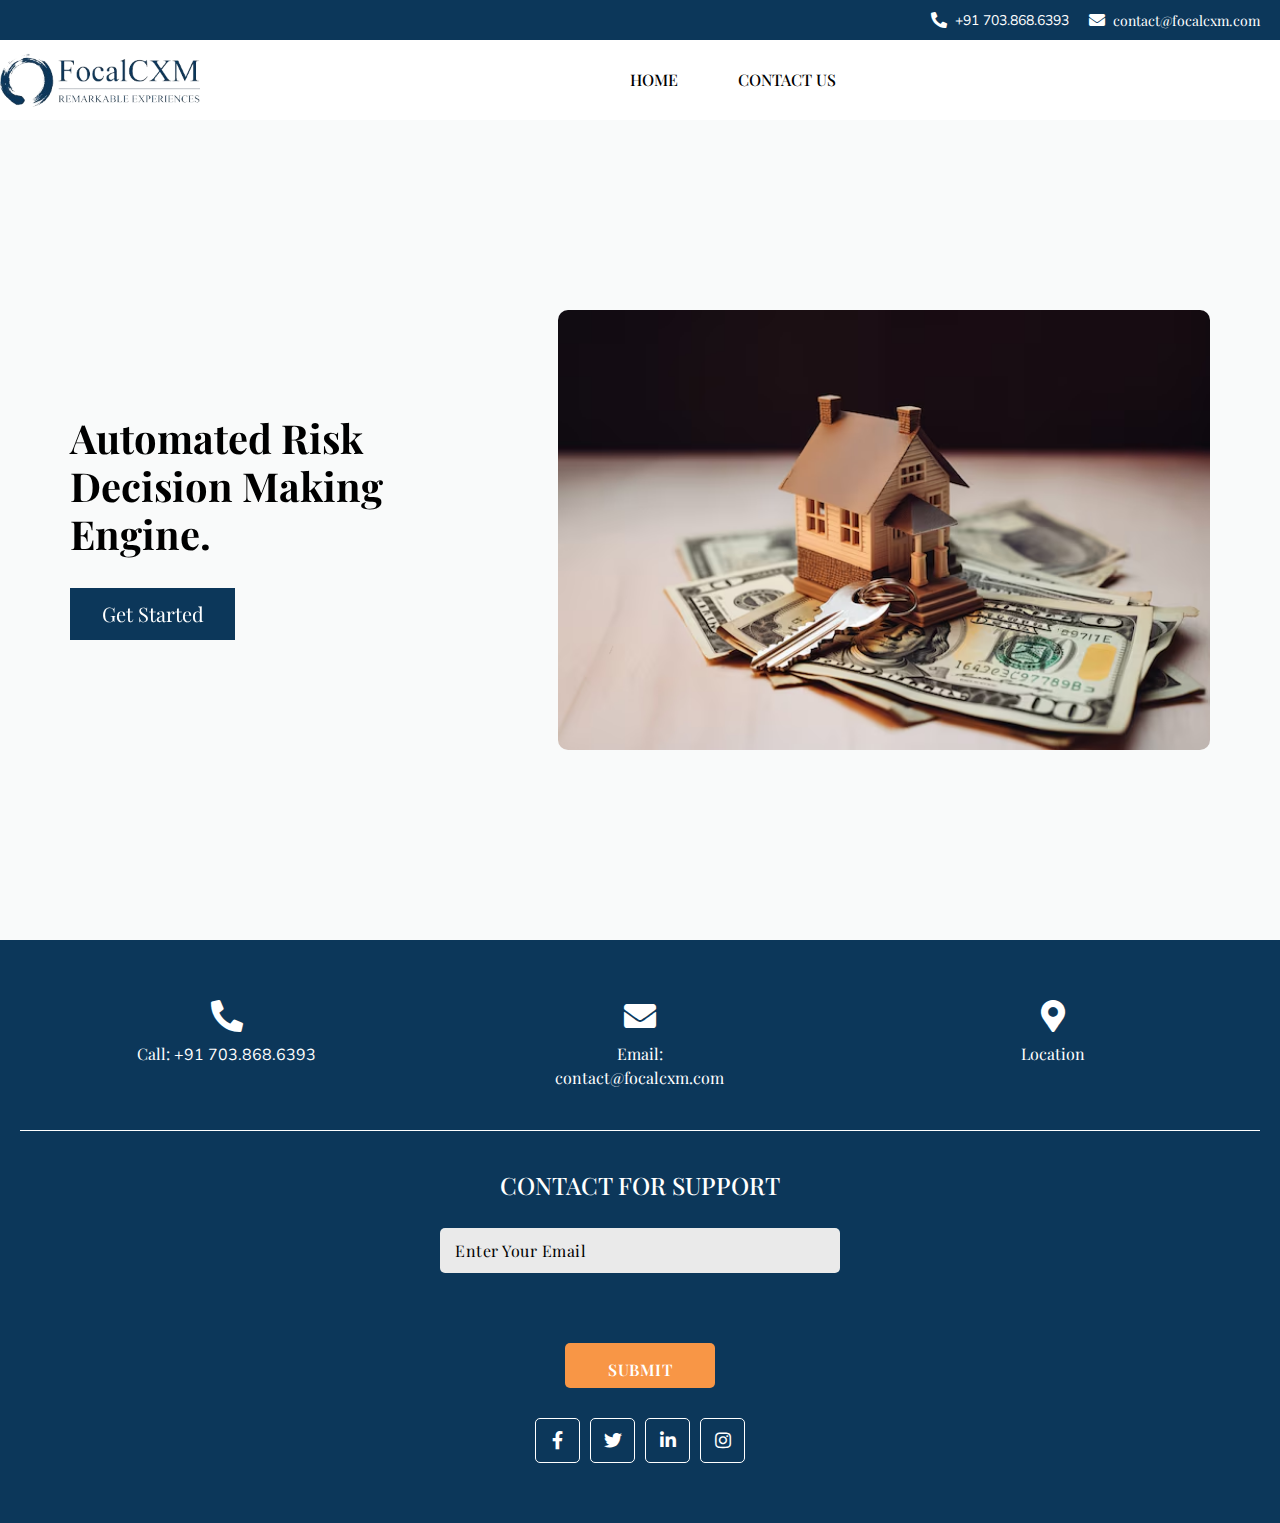
<file: FocalCXM/vscode-html/index.html>
<!DOCTYPE html>
<html>

<head>
  <!-- Basic -->
  <meta charset="utf-8" />
  <meta http-equiv="X-UA-Compatible" content="IE=edge" />
  <!-- Mobile Metas -->
  <meta name="viewport" content="width=device-width, initial-scale=1, shrink-to-fit=no" />
  <!-- Site Metas -->
  <link rel="icon" href="images/fevicon.png" type="image/gif" />
  <meta name="keywords" content="" />
  <meta name="description" content="" />
  <meta name="author" content="" />
  <!--favicon icon-->
  <link rel="apple-touch-icon" sizes="180x180" href="/apple-touch-icon.png">
  <link rel="icon" type="image/png" sizes="32x32" href="/favicon-32x32.png">
  <!-- <link rel="manifest" href="/site.webmanifest"> -->
  <title>Website</title>


  <!-- bootstrap core css -->
  <link rel="stylesheet" type="text/css" href="css/bootstrap.css" />
  <link href="https://stackpath.bootstrapcdn.com/bootstrap/4.5.2/css/bootstrap.min.css" rel="stylesheet">
  <link rel="stylesheet" href="https://cdnjs.cloudflare.com/ajax/libs/font-awesome/6.0.0-beta3/css/all.min.css">



  <!-- fonts style -->
  <!-- <link href="https://fonts.googleapis.com/css?family=Poppins:400,600,700&display=swap" rel="stylesheet" /> -->
  <!-- <link href="https://fonts.googleapis.com/css2?family=Lato:wght@400;700&display=swap" rel="stylesheet"> -->
  <link href="https://fonts.googleapis.com/css2?family=Nunito:wght@400;700&display=swap" rel="stylesheet">
  <link href="https://fonts.googleapis.com/css2?family=Montserrat:wght@400;700&display=swap" rel="stylesheet">
  <link href="https://fonts.googleapis.com/css2?family=Playfair+Display:wght@400;700&display=swap" rel="stylesheet">


  <!-- font awesome style -->
  <link href="css/font-awesome.min.css" rel="stylesheet" />
  <!-- Custom styles for this template -->
  <link href="css/style.css" rel="stylesheet" />
  <!-- responsive style -->
  <link href="css/responsive.css" rel="stylesheet" />
  <link rel="preconnect" href="https://fonts.gstatic.com">
 <link rel="stylesheet" href="https://cdnjs.cloudflare.com/ajax/libs/font-awesome/5.15.4/css/all.min.css">

</head>

<body>
  <div class="top-bar">
    <div class="contact-info">
        <i class="fas fa-phone-alt"></i>
        <span class="phone-number">+91 703.868.6393</span>
    </div>
    <div class="contact-info">
        <i class="fas fa-envelope"></i>
        <span class="email">contact@focalcxm.com</span>
    </div>
</div>

  <div class="hero_area">
    <!-- header section strats -->
    <header class="header_section long_section px-0">
      <nav class="navbar navbar-expand-lg custom_nav-container ">
        <a class="navbar-brand" href="index.html">
          <span>
            <img src="images/focalcxm.png">
          </span>
        </a>
        <button class="navbar-toggler" type="button" data-toggle="collapse" data-target="#navbarSupportedContent" aria-controls="navbarSupportedContent" aria-expanded="false" aria-label="Toggle navigation">
          <span class=""> </span>
        </button>

        <div class="collapse navbar-collapse" id="navbarSupportedContent">
          <div class="d-flex mx-auto flex-column flex-lg-row align-items-center">
            <ul class="navbar-nav  ">
              <li class="nav-item active">
                <a class="nav-link" href="index.html">Home <span class="sr-only">(current)</span></a>
              </li>
             
              <li class="nav-item">
                <a class="nav-link" href="Support.html">Contact Us</a>
              </li>
            </ul>
          </div>
          <div class="quote_btn-container">
            <a href="">
              <span>
                
              </span>
            </a>
           
          </div>
          <div id="loginModal" class="modal">
            <div class="modal-content">
                <span class="close">&times;</span>
                <div class="background">
                    <div class="shape"></div>
                    <div class="shape"></div>
                </div>
                <form id="loginForm">
                    <h3>Login Here</h3>
    
                    <label for="username">Username</label>
                    <input type="text" placeholder="Email or Phone" id="username" name="username" required>
    
                    <label for="password">Password</label>
                    <input type="password" placeholder="Password" id="password" name="password" required>
    
                    <a href="temp.html"><button type="submit">Log In</button></a>
                    <div class="social">
                        <div class="go"><i class="fab fa-google"></i>  Google</div>
                    </div>
                </form>
            </div>
        </div>
        </div>
      </nav>
    </header>
    <!-- end header section -->
    <!-- slider section -->
    <section class="slider_section long_section">
      <div id="customCarousel" class="carousel slide" data-ride="carousel">
        <div class="carousel-inner">
          <div class="carousel-item active">
            <div class="container ">
              <div class="row">
                <div class="col-md-5">
                  <div class="detail-box">
                    <h1>
                      Automated Risk
                      <br>Decision Making<br>
                      Engine.
                    </h1>
                    <p>
                      <!-- Make your home-buying dreams a reality with our innovative home loan solutions. 
                      Trust us to provide the right financing options to fit your unique needs. -->
                    </p>
                    <div class="btn-box">
                      
                      <a href="#" class="btn2" id="loginBtn">
                        Get Started
                      </a>
                    </div>
                   
                  </div>
                </div>
                <div class="col-md-7">
                  <div class="img-box">
                    <img src="images/cover.avif" alt="">
                    
                  </div>
                </div>
              </div>
            </div>
          </div>
         
    </section>
    <!-- end slider section -->
  </div>



  
  


  </section>
  <!-- end contact section -->

  <!-- info section -->
  <div class="info_section">
    <div class="contact_nav">
        <div class="contact_item">
            <i class="fas fa-phone-alt"></i>
            <p>Call:<span> +91 703.868.6393</span></p>
        </div>
        <div class="contact_item">
            <i class="fas fa-envelope"></i>
            <p>Email: contact@focalcxm.com</p>
        </div>
        <div class="contact_item">
            <i class="fas fa-map-marker-alt"></i>
            <p>Location</p>
        </div>
    </div>
    <div class="info_form">
        <h4>Contact for Support</h4>
        <form>
            <input type="email" placeholder="Enter Your Email" required>
            <button type="submit">Submit</button>
        </form>
        <div class="social_box">
            <a href="#"><i class="fab fa-facebook-f"></i></a>
            <a href="#"><i class="fab fa-twitter"></i></a>
            <a href="#"><i class="fab fa-linkedin-in"></i></a>
            <a href="#"><i class="fab fa-instagram"></i></a>
        </div>
    </div>
</div>


  
  <!-- footer section -->


  <!-- jQery -->
  <!-- <script src="js/jquery-3.4.1.min.js"></script> -->
  <!-- bootstrap js -->
  <!-- <script src="js/bootstrap.js"></script> -->
  <!-- custom js -->
  <!-- <script src="js/custom.js"></script> -->

  <!-- <script src="js/script1.js"></script> -->
  <!-- Google Map -->
  <!-- <script src="https://maps.googleapis.com/maps/api/js?key=AIzaSyCh39n5U-4IoWpsVGUHWdqB6puEkhRLdmI&callback=myMap"></script> -->
  <!-- End Google Map -->

  <script>
    document.addEventListener("DOMContentLoaded", function() {
    var modal = document.getElementById("loginModal");
    var btn = document.getElementById("loginBtn");
    var span = document.getElementsByClassName("close")[0];

    var users = {
      "Aryan": "focal",
      "Sheena": "focal",
      "Kartik": "focal",
      "Amaresh": "focal",
      "Aditya": "focal",
      "Manogna":"focal",
      "Sonika":"focal",
      "TestUser": "focal",
      "Jagadeesh": "focal"
    };

    btn.onclick = function(event) {
        event.preventDefault(); // Prevent default anchor behavior
        modal.style.display = "block";
    }

    span.onclick = function() {
        modal.style.display = "none";
    }

    window.onclick = function(event) {
        if (event.target == modal) {
            modal.style.display = "none";
        }
    }

    var form = document.getElementById("loginForm");
    form.onsubmit = function(event) {
        event.preventDefault();
        var username = document.getElementById("username").value;
        var password = document.getElementById("password").value;
        if (users[username] && users[username] === password) {
            localStorage.setItem('username', username); // Store username in local storage
            window.location.href = 'Parameters.html'; // Redirect to temp page
        } else {
            alert("Invalid username or password.");
        }
    }

    // var modalForm = document.getElementById("modalLoginForm");
    // modalForm.onsubmit = function(event) {
    //     event.preventDefault();
    //     var username = document.getElementById("modalUsername").value.toLowerCase();
    //     var password = document.getElementById("modalPassword").value;
    //     if (users[username] && users[username] === password) {
    //         localStorage.setItem('username', username); // Store username in local storage
    //         window.location.href = 'Parameters.html'; // Redirect to Parameters page
    //     } else {
    //         alert("Invalid username or password.");
    //     }
    //     modal.style.display = "none";
    // }
  });
  </script>
  
   
  
</body>
</html>
</file>
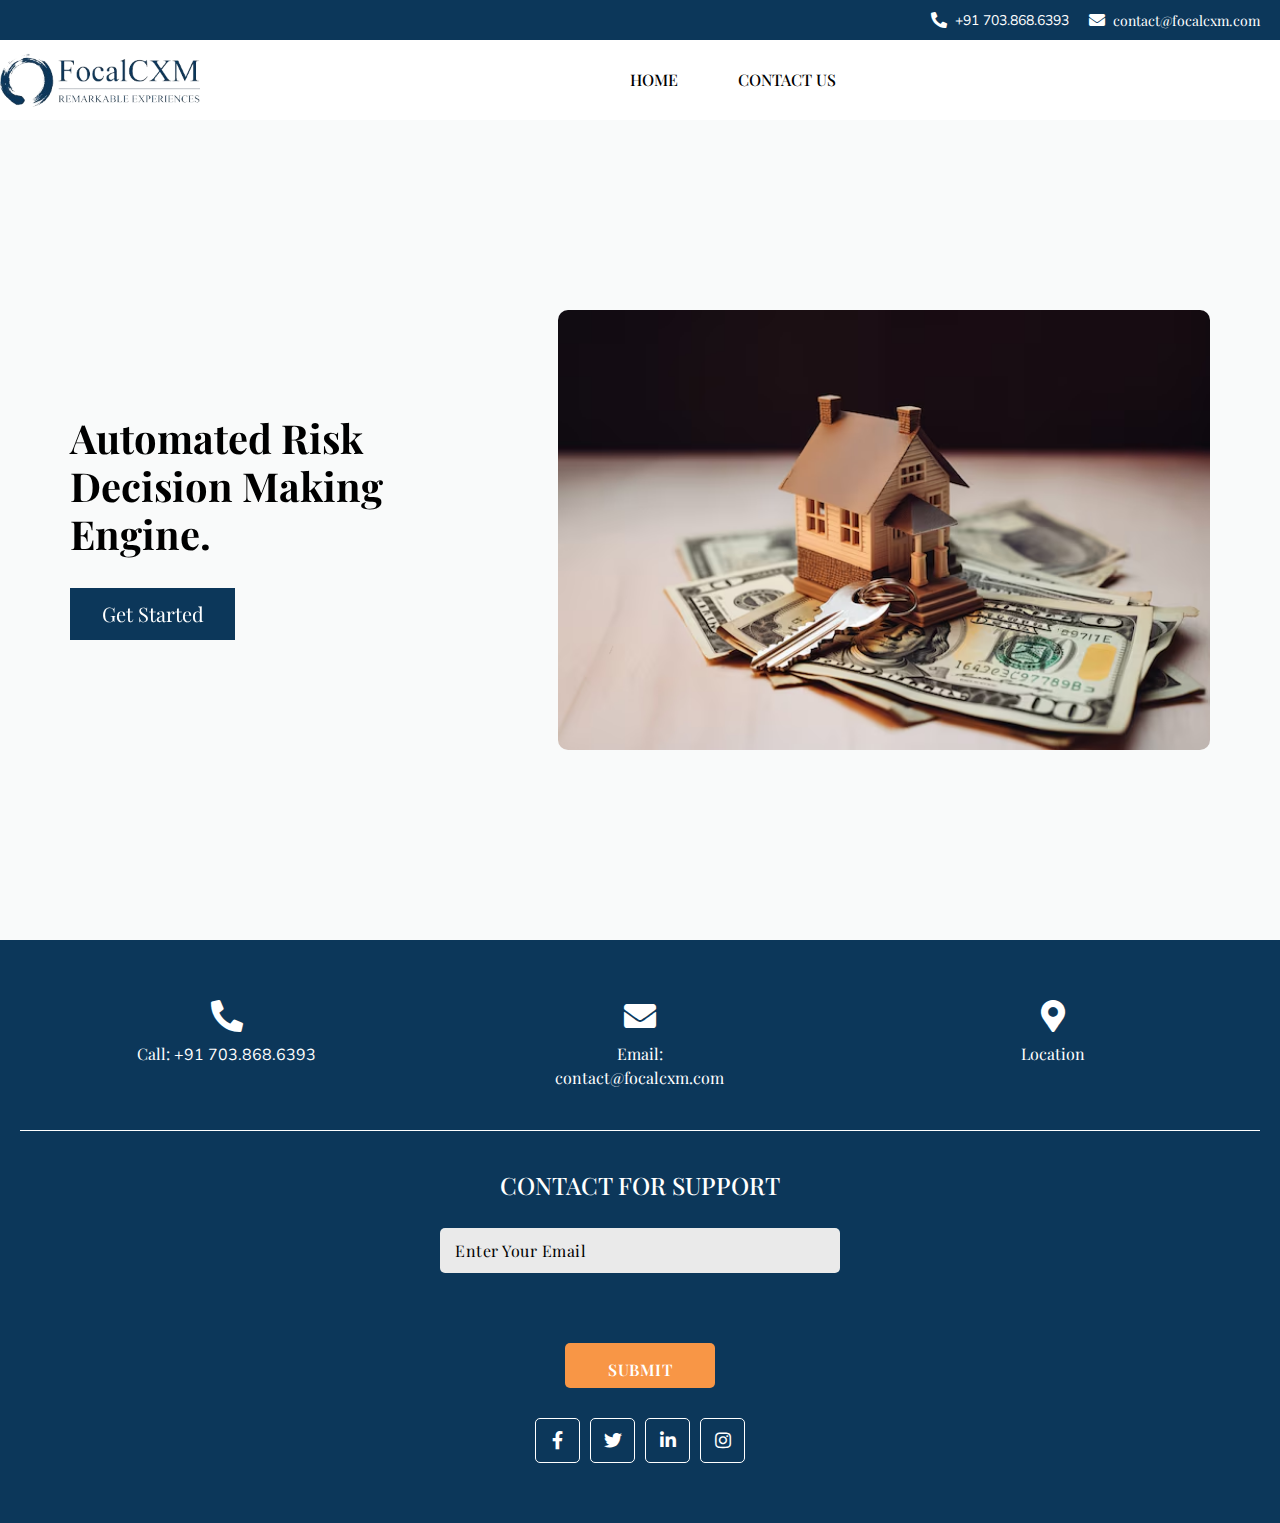
<file: FocalCXM/vscode-html/risk.html>
<!DOCTYPE html>
<html>

<head>
  <meta charset="utf-8" />
  <meta http-equiv="X-UA-Compatible" content="IE=edge" />
  <meta name="viewport" content="width=device-width, initial-scale=1, shrink-to-fit=no" />
  <link rel="icon" href="images/fevicon.png" type="image/gif" />
  <meta name="keywords" content="" />
  <meta name="description" content="" />
  <meta name="author" content="" />
  <title>Website</title>
  <link rel="stylesheet" href="https://cdnjs.cloudflare.com/ajax/libs/font-awesome/6.0.0-beta3/css/all.min.css">
  <link href="https://stackpath.bootstrapcdn.com/bootstrap/4.5.2/css/bootstrap.min.css" rel="stylesheet">
  <link href="https://fonts.googleapis.com/css?family=Poppins:400,600,700&display=swap" rel="stylesheet" />
  <link href="https://fonts.googleapis.com/css2?family=Playfair+Display:wght@400;700&display=swap" rel="stylesheet">
  <link href="https://fonts.googleapis.com/css2?family=Montserrat:wght@400;700&display=swap" rel="stylesheet">


  <link href="css/style.css" rel="stylesheet" />
  <link href="css/responsive.css" rel="stylesheet" />
  
</head>

<body class="sub_page">
  <div class="top-bar">
    <div class="contact-info">
      <i class="fas fa-phone-alt"></i>
      <span class="phone-number">+91 703.868.6393</span>
    </div>
    <div class="contact-info">
      <i class="fas fa-envelope"></i>
      <span class="email">contact@focalcxm.com</span>
    </div>
  </div>

  <div class="hero_area">
    <header class="header_section long_section px-0">
      <nav class="navbar navbar-expand-lg custom_nav-container ">
        <a class="navbar-brand" href="Parameters.html">
          <span>
            <img src="images/focalcxm.png">
          </span>
        </a>
        <button class="navbar-toggler" type="button" data-toggle="collapse" data-target="#navbarSupportedContent"
          aria-controls="navbarSupportedContent" aria-expanded="false" aria-label="Toggle navigation">
          <span class=""> </span>
        </button>

        <div class="collapse navbar-collapse" id="navbarSupportedContent">
          <div class="d-flex mx-auto flex-column flex-lg-row align-items-center">
            <ul class="navbar-nav  ">
              <li class="nav-item ">
                <a class="nav-link" href="index.html">Home <span class="sr-only">(current)</span></a>
              </li>
              <li class="nav-item">
                <a class="nav-link" href="Support.html">Support</a>
              </li>
            </ul>
          </div>
          <div class="quote_btn-container">
            <a href="index.html">
              <span id="userProfileName">
                
              </span>
              <i class="fa-solid fa-user" aria-hidden="true"></i>
            </a>
          </div>
        </div>
      </nav>
    </header>
  </div>

  <section class="about_section layout_padding long_section">
    <div class="container">
      <div class="form-container">
        <label> <b>Customer ID:</b> <input type="text" id="customerID" placeholder="Enter Customer ID"></label>
        <button type="button" class="main-button" onclick="fetchCustomerDetails()">Calculate Risk</button>
      </div>
      <div class="box" id="detailsBox">
        <div class="details">
          <div id="customerDetails">
            <!-- Customer details will appear here -->
          </div>
          <div class="risk-indicator" id="riskIndicator">
            <h3><u>Risk Indicator</u></h3>
            <div class="risk-box risk-level-box" id="riskLevelBox">
              <h4><u>Risk Level</u></h4>
             <center> <div id="riskLevelText"></div></center>
            </div>
            <div class="risk-box">
              <h4><u>Risk Meter</u></h4>
              <div class="risk-meter-container">
                <div id="riskMeter" class="risk-meter"></div>
                <div class="risk-labels">
                  <span>Low</span>
                  <span>Medium</span>
                  <span>High</span>
                </div>
              </div>
            </div>
            <div class="risk-box loan-box">
              <h4><u></u></h4>
              <center>  <div id="loanStatusText"></div></center>
            </div>
          </div>
        </div>
      </div>
    </div>
  </section>
  <div class="info_section">
    <div class="contact_nav">
        <div class="contact_item">
            <i class="fas fa-phone-alt"></i>
            <p>Call: <span>+91 703.868.6393</span></p>
        </div>
        <div class="contact_item">
            <i class="fas fa-envelope"></i>
            <p>Email: contact@focalcxm.com</p>
        </div>
        <div class="contact_item">
            <i class="fas fa-map-marker-alt"></i>
            <p>Location</p>
        </div>
    </div>
    <div class="info_form">
        <h4>Contact for Support</h4>
        <form>
            <input type="email" placeholder="Enter Your Email" required>
            <button type="submit">Submit</button>
        </form>
        <div class="social_box">
            <a href="#"><i class="fab fa-facebook-f"></i></a>
            <a href="#"><i class="fab fa-twitter"></i></a>
            <a href="#"><i class="fab fa-linkedin-in"></i></a>
            <a href="#"><i class="fab fa-instagram"></i></a>
        </div>
    </div>
</div>

 

  
  <script  src="js/customers.js"></script>
  <!-- <script  src="js/script1.js"></script> -->

  <script>
    function fetchCustomerDetails() {
    const customerID = document.getElementById('customerID').value.trim();
    console.log('Customer ID entered:', customerID);
    console.log('Customers array:', customers); // Check if the array is loaded correctly

    const customer = customers.find(c => c.id === customerID);
    console.log('Matching customer:', customer);

    if (customer) {
        console.log('Customer found:', customer);
        displayCustomerDetails(customer);
        sendToBackend(customer);
        document.getElementById('detailsBox').classList.add('show');
    } else {
        alert('Please enter a valid Customer ID');
        console.log('Customer not found:', customerID);
    }
}

function displayCustomerDetails(customer) {
    const detailsDiv = document.getElementById('customerDetails');
    detailsDiv.innerHTML = `
        <h3>Customer Details</h3>
        <p><b>Gross Income:</b> ${customer.grossIncome}</p>
        <p><b>Employment Status:</b> ${customer.employmentStatus}</p>
        <p><b>Credit Score:</b> ${customer.creditScore}</p>
        <p><b>Total Monthly Debt Payments:</b> ${customer.totalMonthlyDebtPayments}</p>
        <p><b>Total Monthly Income:</b> ${customer.totalMonthlyIncome}</p>
        <p><b>Debt-to-Income Ratio:</b> ${customer.debtToIncomeRatio}</p>
        <p><b>History of Defaulting Loans:</b> ${customer.historyOfDefaultingLoans}</p>
        <p><b>Criminal Activity:</b> ${customer.criminalActivity}</p>
        <p><b>Suspicious Behavior:</b> ${customer.suspiciousBehavior}</p>
        <p><b>Unverified Employment:</b> ${customer.unverifiedEmployment}</p>
        <p><b>Is Defaulter:</b> ${customer.isDefaulter}</p>
        <p><b>Frequent Address Changes:</b> ${customer.frequentAddressChanges}</p>
        <p><b>Involved in Money Laundering:</b> ${customer.involvedInMoneyLaundering}</p>
        <p><b>Using Multiple Alliances:</b> ${customer.usingMultipleAlliances}</p>
    `;
}


async function sendToBackend(customer) {
    const requestBody = {
        fraudDetection: {
            creditScore: customer.creditScore,
            debtToIncomeRatio: Number(customer.debtToIncomeRatio),
            historyOfDefaultingLoans: customer.historyOfDefaultingLoans,
            criminalActivity: customer.criminalActivity,
            suspiciousBehaviour: customer.suspiciousBehavior,
            detectedIdentityTheft: customer.detectedIdentityTheft || "No",
            unverifiedEmployment: customer.unverifiedEmployment,
            frequentAddressChanges: customer.frequentAddressChanges,
            involvedinMoneyLaundering: customer.involvedInMoneyLaundering,
            usingMultipleAlliances: customer.usingMultipleAlliances
        }
    };

    try {
        const response = await fetch('your api', {
            method: 'POST',
            headers: {
                'Content-Type': 'application/json'
            },
            body: JSON.stringify(requestBody),
            mode: 'cors'
        });

        if (!response.ok) {
            throw new Error(`Network response was not ok: ${response.statusText}`);
        }

        const data = await response.json();
        console.log('Full response data:', data); // Log the full response

        // Access the riskLevel from the response
        if (data && data.response && data.response.fraudDetection) {
            const riskLevel = data.response.fraudDetection.riskLevel;
            displayRiskIndicator(riskLevel);
        } else {
            throw new Error('Unexpected response format');
        }
    } catch (error) {
        console.error('Error:', error);
        alert(`Error: ${error.message}`);
    }
}

function displayRiskIndicator(riskLevel) {
    let riskClass = '';
    let riskMeterWidth = 0;
    let loanStatus = '';

    if (riskLevel.includes('High Risk')) {
        riskClass = 'high-risk';
        riskMeterWidth = 100;
        loanStatus = 'Deny';
    } else if (riskLevel.includes('Medium Risk')) {
        riskClass = 'medium-risk';
        riskMeterWidth = 50;
        loanStatus = 'Further Evaluation Needed';
    } else {
        riskClass = 'low-risk';
        riskMeterWidth = 10;
        loanStatus = 'Accept';
    }

    document.getElementById('riskLevelText').innerText = riskLevel;
    document.getElementById('riskLevelBox').className = `risk-box risk-level-box ${riskClass}`;
    document.getElementById('riskMeter').style.width = `${riskMeterWidth}%`;
    document.getElementById('riskMeter').className = `risk-meter ${riskClass}`;
    document.getElementById('loanStatusText').innerText = loanStatus;
}

document.addEventListener('DOMContentLoaded', function() {
    const calculateRiskButton = document.getElementById('calculateRiskButton');
    const userProfileName = document.getElementById('userProfileName');
    
    // Ensure the button and userProfileName elements are found
    if (calculateRiskButton) {
        calculateRiskButton.onclick = fetchCustomerDetails;
    }

    if (userProfileName) {
        const username = localStorage.getItem('username');
        if (username) {
            userProfileName.textContent = username;
        } else {
            window.location.href = 'index.html';
        }
    }
});


document.addEventListener('DOMContentLoaded', function() {
        const username = localStorage.getItem('username'); // Retrieve the username from local storage
        if (username) {
          document.getElementById('userProfileName').textContent = username;
        } else {
          window.location.href = 'index.html'; // Redirect to login if no username is found
        }
      });
  </script>
    
  
</body>

</html>
</file>
<file: FocalCXM/vscode-html/css/style.css>
/* fonts import */
body {
  font-family: 'Playfair Display',sans-serif;
  color: #0c0c0c;
  background:white
  overflow-x: hidden;
}
.contact_item span{
  font-family: 'Nunito',sans-serif;
}
.phone-number{
  font-family: 'Nunito',sans-serif;
}
.detail-box h1{
  font-family: 'Playfair Display',sans-serif;
}
.sub_page{
  padding: 0px;
}
/* 
.layout_padding {
  padding: 90px 0;
}

.layout_padding2 {
  padding: 45px 0;
} */

/* .layout_padding2-top {
  padding-top: 45px;
}

.layout_padding2-bottom {
  padding-bottom: 45px;
}

.layout_padding-top {
  padding-top: 90px;
}

.layout_padding-bottom {
  padding-bottom: 90px;
}  */

/* .long_section {
  margin-left: 45px;
  margin-right: 45px;
  padding-left: 15px;
  padding-right: 15px;
} */

.heading_container {
  display: -webkit-box;
  display: -ms-flexbox;
  display: flex;
  -webkit-box-orient: vertical;
  -webkit-box-direction: normal;
      -ms-flex-direction: column;
          flex-direction: column;
  -webkit-box-align: start;
      -ms-flex-align: start;
          align-items: flex-start;
}

.heading_container h2 {
  position: relative;
  font-weight: bold;
  text-transform: uppercase;
}

/*header section*/
.hero_area {
  min-height: 100vh;
  position: relative;
  display: -webkit-box;
  display: -ms-flexbox;
  display: flex;
  -webkit-box-orient: vertical;
  -webkit-box-direction: normal;
      -ms-flex-direction: column;
          flex-direction: column;
}

.sub_page .hero_area {
  min-height: auto;
}

.header_section {
  background-color: #ffffff;
}

/* .header_section .container-fluid {
  padding-right: 25px;
  padding-left: 25px;
} */

.header_section .nav_container {
  margin: 0 auto;
}

.custom_nav-container .navbar-nav .nav-item .nav-link {
  padding: 3px 15px;
  margin: 10px 15px;
  color:black;
  font-weight: 500;
  text-align: center;
   text-transform:uppercase;
}

a,
a:hover,
a:focus {
  text-decoration: none;
}

a:hover,
a:focus {
  color: initial;
}

.btn,
.btn:focus {
  outline: none !important;
  -webkit-box-shadow: none;
          box-shadow: none;
}

.custom_nav-container .nav_search-btn {
  width: 35px;
  height: 35px;
  padding: 0;
  border: none;
}

.navbar-brand span {
  font-size: 24px;
  font-weight: 700;
  color: #272727;
  /* text-transform: uppercase; */
}

.custom_nav-container {
  z-index: 99999;
  padding: 5px 0;
}

.custom_nav-container .navbar-toggler {
  outline: none;
}

.custom_nav-container .navbar-toggler {
  padding: 0;
  width: 37px;
  height: 42px;
  -webkit-transition: all 0.3s;
  transition: all 0.3s;
}

.custom_nav-container .navbar-toggler span {
  display: block;
  width: 32px;
  height: 4px;
  background-color: #000000;
  border-radius: 15px;
  margin: 7px 0;
  -webkit-transition: all 0.3s;
  transition: all 0.3s;
  position: relative;
  transition: all 0.3s;
}

.custom_nav-container .navbar-toggler span::before, .custom_nav-container .navbar-toggler span::after {
  content: "";
  position: absolute;
  left: 0;
  height: 100%;
  width: 100%;
  background-color: #000000;
  border-radius: 15px;
  top: -10px;
  -webkit-transition: all 0.3s;
  transition: all 0.3s;
}

.custom_nav-container .navbar-toggler span::after {
  top: 10px;
}

.custom_nav-container .navbar-toggler[aria-expanded="true"] {
  -webkit-transform: rotate(360deg);
          transform: rotate(360deg);
}

.custom_nav-container .navbar-toggler[aria-expanded="true"] span {
  -webkit-transform: rotate(45deg);
          transform: rotate(45deg);
}

.custom_nav-container .navbar-toggler[aria-expanded="true"] span::before, .custom_nav-container .navbar-toggler[aria-expanded="true"] span::after {
  -webkit-transform: rotate(90deg);
          transform: rotate(90deg);
  top: 0;
}

.quote_btn-container {
  display: -webkit-box;
  display: -ms-flexbox;
  display: flex;
  -webkit-box-align: center;
      -ms-flex-align: center;
          align-items: center;
}

.quote_btn-container a {
  color: #151515;
  margin-right: 25px;
  text-transform: uppercase;
}

.quote_btn-container a span {
  margin-right: 5px;
}

/*end header section*/
/* slider section */
.slider_section {
  -webkit-box-flex: 1;
      -ms-flex: 1;
          flex: 1;
  display: -webkit-box;
  display: -ms-flexbox;
  display: flex;
  -webkit-box-align: center;
      -ms-flex-align: center;
          align-items: center;
  position: relative;
  background-color: #f9fafa;
}

.slider_section .row {
  -webkit-box-align: center;
      -ms-flex-align: center;
          align-items: center;
}

.slider_section #customCarousel {
  width: 100%;
  z-index: 3;
}

.slider_section .detail-box {
  color: #000000;
}

.slider_section .detail-box h1 {
  font-weight: 700;
  margin-bottom: 0;
}

.slider_section .detail-box p {
  margin: 25px 0;
}

.slider_section .detail-box .btn-box {
  display: -webkit-box;
  display: -ms-flexbox;
  display: flex;
  margin: 0 -5px;
}

.slider_section .detail-box .btn-box a {
  margin: 5px;
  text-align: center;
  font-size: 20px;
  width: 165px;
  font-family:"Playfair Display", sans-serif;
  /* font-family:system-ui, -apple-system, BlinkMacSystemFont, 'Segoe UI', Roboto, Oxygen, Ubuntu, Cantarell, 'Open Sans', 'Helvetica Neue', sans-serif, sans-serif; */
}

.slider_section .detail-box .btn-box .btn1 {
  display: inline-block;
  padding: 10px 15px;
  background-color: #f89646;
  color: #ffffff;
  border-radius: 0;
  border: 1px solid #f89646;
  -webkit-transition: all .2s;
  transition: all .2s;
}

.slider_section .detail-box .btn-box .btn1:hover {
  background-color: transparent;
  color: #f89646;
}

.slider_section .detail-box .btn-box .btn2 {
  display: inline-block;
  padding: 10px 15px;
  background-color: #0C375A;
  color: #ffffff;
  border-radius: 0;
  border: 1px solid #0C375A;
  -webkit-transition: all .2s;
  transition: all .2s;
}

.slider_section .detail-box .btn-box .btn2:hover {
  background-color: transparent;
  color: #0C375A;
}

.slider_section .img-box img {
  width: 100%;
}

.slider_section .carousel-indicators {
  position: unset;
  margin: 0;
  -webkit-box-pack: center;
      -ms-flex-pack: center;
          justify-content: center;
  -webkit-box-align: center;
      -ms-flex-align: center;
          align-items: center;
  margin-top: 45px;
}

.slider_section .carousel-indicators li {
  background-color: #6bb7be;
  width: 12px;
  height: 12px;
  border-radius: 100%;
  opacity: 1;
}

.slider_section .carousel-indicators li.active {
  width: 17px;
  height: 17px;
  background-color: #f89646;
}
.contact_section {
  position: relative;
  background-color:whitesmoke;
  padding-top: 75px;
  padding-bottom: 75px;
}

.contact_section .heading_container {
  margin-bottom: 25px;
}

.contact_section .heading_container h2 {
  text-transform: uppercase;
}

.contact_section .form_container input {
  width: 100%;
  border: none;
  height: 50px;
  margin-bottom: 25px;
  padding-left: 15px;
  outline: none;
  color: #101010;
  -webkit-box-shadow: 0 0 5px 0 rgba(0, 0, 0, 0.05);
          box-shadow: 0 0 5px 0 rgba(0, 0, 0, 0.05);
}

.contact_section .form_container input::-webkit-input-placeholder {
  color: #333;
}

.contact_section .form_container input:-ms-input-placeholder {
  color: #333;
}

.contact_section .form_container input::-ms-input-placeholder {
  color: #333;
}

.contact_section .form_container input::placeholder {
  color: #333;
}

.contact_section .form_container input.message-box {
  height: 120px;
}

.contact_section .form_container button {
  border: none;
  text-transform: uppercase;
  display: inline-block;
  padding: 12px 55px;
  background-color: #6bb7be;
  color: #ffffff;
  border-radius: 0px;
  border: 1px solid #6bb7be;
  -webkit-transition: all .2s;
  transition: all .2s;
}

.contact_section .form_container button:hover {
  background-color: transparent;
  color: #6bb7be;
}

.contact_section .map_container {
  height: 500px;
  overflow: hidden;
  display: -webkit-box;
  display: -ms-flexbox;
  display: flex;
  -webkit-box-align: stretch;
      -ms-flex-align: stretch;
          align-items: stretch;
  padding: 0;
}

.contact_section .map_container .map {
  height: 100%;
  -webkit-box-flex: 1;
      -ms-flex: 1;
          flex: 1;
}

.contact_section .map_container .map #googleMap {
  height: 100%;
}

.info_section {
  background-color: #0C375A;
  color: #ffffff;
  padding: 60px 20px;
  text-align: center;
  width: 100%;
  
}

.info_section .contact_nav {
  display: flex;
  justify-content: space-around;
  padding-bottom: 40px;
  border-bottom: 1px solid #ffffff;
  margin-bottom: 40px;
}

.info_section .contact_item {
  flex: 1;
  max-width: 200px;
}

.info_section .contact_item i {
  font-size: 32px;
  margin-bottom: 10px;
  color: white;
}

.info_section .contact_item p {
  font-size: 16px;
  margin: 0;
  color: white;
}

.info_section h4 {
  font-size: 24px;
  margin-bottom: 20px;
  text-transform: uppercase;
}

.info_section .info_form form {
  display: flex;
  flex-direction: column;
  align-items: center;
}

.info_section .info_form input {
  width: 80%;
  max-width: 400px;
  border: none;
  height: 45px;
  padding-left: 15px;
  margin-bottom: 20px;
  background-color: #eaeaea;
  outline: none;
  color: #101010;
  font-size: 16px;
  border-radius: 5px;
}

.info_section .info_form button {
  background-color: #f89646;
  color: #ffffff;
  border: none;
  height: 45px;
  width: 150px; /* Increased width for better alignment */
  cursor: pointer;
  text-transform: uppercase;
  font-size: 16px;
  border-radius: 5px;
  transition: background-color 0.3s;
  align-self: center; /* Aligns the button to the center */
}

.info_section .info_form button:hover {
  background-color: #e07b3d;
}

.info_section .social_box {
  display: flex;
  justify-content: center;
  margin-top: 30px;
}

.info_section .social_box a {
  display: flex;
  justify-content: center;
  align-items: center;
  border-radius: 5px;
  width: 45px;
  height: 45px;
  border: 1px solid white;
  color: white;
  font-size: 18px;
  margin: 0 5px;
  transition: color 0.3s, border-color 0.3s;
}

.info_section .social_box a:hover {
  color: #f89646;
  border-color: #f89646;
}
/*css for index.html which was earlier stored in style tag as it was variable*/
body {
    
  background-color:white;
}

.modal {
  display: none;
  position: fixed;
  z-index: 1;
  left: 0;
  top: 0;
  width: 100%;
  height: 100%;
  overflow: auto;
  background-color: rgba(0, 0, 0, 0.4);
  padding-top: 60px;
}

.modal-content {
  position: relative;
  background-color: rgba(255, 255, 255, 0.13);
  margin: 5% auto;
  padding: 50px 35px;
  border: 2px solid rgba(255, 255, 255, 0.1);
  width: 400px;
  border-radius: 10px;
  backdrop-filter: blur(10px);
  box-shadow: 0 0 40px rgba(8, 7, 16, 0.6);
}

.close {
  color: black;
  float: right;
  font-size: 28px;
  font-weight: bold;
}

.close:hover,
.close:focus {
  color: black;
  text-decoration: none;
  cursor: pointer;
}

.background {
  position: absolute;
  width: 100%;
  height: 100%;
  top: 0;
  left: 0;
}

.background .shape {
  height: 200px;
  width: 200px;
  position: absolute;
  border-radius: 50%;
}



form {
  position: relative;
}

form * {
  color: #ffffff;
  letter-spacing: 0.5px;
  outline: none;
  border: none;
}

form h3 {
  font-size: 32px;
  font-weight: 500;
  line-height: 42px;
  text-align: center;
}

label {
  display: block;
  margin-top: 30px;
  font-size: 16px;
  font-weight: 500;
}

input {
  display: block;
  height: 50px;
  width: 100%;
  background-color: rgba(255, 255, 255, 0.07);
  border-radius: 3px;
  padding: 0 10px;
  margin-top: 8px;
  font-size: 14px;
  font-weight: 300;
}
input::placeholder{
  font-family: 'Playfair Display',sans-serif;
}

::placeholder {
  color: black;
}

button {
  margin-top: 50px;
  width: 100%;
  background-color: rgba(255, 255, 255, 0.07);
  color: #080710;
  padding: 15px 0;
  font-size: 18px;
  font-weight: 600;
  border-radius: 5px;
  cursor: pointer;
}


.social {
  margin-top: 30px;
  display: flex;
}

.social div {
  background: red;
  width: 150px;
  border-radius: 3px;
  padding: 5px 10px 10px 5px;
  background-color: rgba(255, 255, 255, 0.27);
  color: #eaf0fb;
  text-align: center;
}

.social div:hover {
  background-color: rgba(255, 255, 255, 0.47);
}
.go{
margin-left: 80px;
}


.social i {
  margin-left:4px;
}
.navbar-brand img{
height:60px;
width:200px;

}

.top-bar {
width: 100%;
height: 40px; /* Adjust the height as needed */
background-color: #0C375A; /* Background color of the top bar */
color: white; /* Text color */
display: flex;
align-items: center;
justify-content: flex-end; /* Align content to the right */
padding: 0 20px; /* Adjust padding as needed */
box-shadow: 0 2px 4px rgba(0, 0, 0, 0.1); /* Optional shadow for a better look */
}

.contact-info {
display: flex;
align-items: center;
margin-left: 20px; /* Space between contact info sections */
}

.contact-info i {
margin-right: 8px; /* Space between icon and text */
}

.contact-info .phone-number,
.contact-info .email {
font-size: 14px; /* Adjust the font size */
}
.img-box img{
border-radius: 10px;
}




/* about css imported from style tag*/
body {
  font-family: 'PlayFair Display' , sans-serif;
  background-color: white;
}

.form-container {
  align-items: center;
  display: flex;
  justify-content: center;
  margin-bottom: 20px;
  flex-direction: column;
  margin-top: -30px;
}
.form-container label{
  font-size: x-large;
}
.form-container input,
.form-container button {
  padding: 10px;
  margin: 5px;
  width: 500px;
}
.form-container input{
  font-family: 'Nunito',sans-serif;
}

.box {
  background-color: #0C375A;
  display: flex;
  flex-direction: column;
  width: 100%;
  border: 2px solid #ddd;
  border-radius: 10px;
  padding: 20px;
  display: none;
  opacity: 0;
  transform: scale(0.9);
  transition: opacity 0.5s ease-in-out, transform 0.5s ease-in-out;
  margin-bottom: 50px;
}

.box.show {
  display: block;
  opacity: 1;
  transform: scale(1);
}

.details {
  display: flex;
  justify-content: space-between;
}

.details div {
  width: 45%;
}

.details h3 {
  color: #f9f9f9;
  margin-top: 0;
}

.details p {
  margin: 5px 0;
  padding: 10px;
  border: 1px solid #ddd;
  border-radius: 5px;
  background-color: #f9f9f9;
}

.risk-indicator {
  display: flex;
  flex-direction: column;
  align-items: center;
  justify-content: center;
  
  font-weight: bold;
  border: 2px solid black;
  border-radius: 10px;
  background-color: #f9f9f9;
  width: 100%;
  margin-bottom: 20px;
  box-sizing: border-box;
}

.risk-indicator h3 {
  color: black;
  margin-bottom: 20px;
  font-weight: bold;
  font-size: 24px;
}

.risk-box {
  width: 100%;
  margin-bottom: 20px;
  padding: 20px;
  border-radius: 10px;
  text-align: center;
  border: 2px solid black;
  box-sizing: border-box;
}

.risk-box h4 {
  margin-bottom: 10px;
  font-weight: bold;
  font-size: 20px;
}

.risk-level-box {
  color: black;
}

.loan-box {
  background-color: lightblue;
  color: black;
}
.risk-meter-container {
  width: 90% !important;
  max-width: 1000px !important;
  height: 50px !important;
  border-radius: 25px !important;
  overflow: hidden !important;
  background-color: #e0e0e0 !important;
  margin-bottom: 40px !important;
  border: 2px solid black !important;
  position: relative !important;
  margin-left: auto !important;
  margin-right: auto !important;
}

.risk-meter {
  height: 100% !important;
  border-radius: 25px !important;
  transition: width 0.5s ease-in-out !important;
}

.high-risk {
  background-color: red !important;
}

.medium-risk {
  background-color: yellow !important;
}

.low-risk {
  background-color: lightgreen !important;
}

.risk-labels {
  width: 100% !important;
  display: flex !important;
  justify-content: space-between !important;
  position: absolute !important;
  top: 6px !important;
  left: 5% !important;
  font-size: 8px !important;
  font-weight: bold !important;
  z-index: 1 !important;
}

.risk-labels span {
  width: 33.33% !important;
  text-align: left !important;
}


.risk-labels span:nth-child(1) {
  left: 0;
}

.risk-labels span:nth-child(2) {
  left: 80%;
  transform: translateX(-50%);
}

.risk-labels span:nth-child(3) {
  right: 0;
}

.risk-level-box, 
.loan-box {
text-align: center; /* Center align the text in risk level and loan status boxes */
}


.main-button {
  background-color: #0C375A;
  color: white;
  height: 50px;
  border: none;
  border-radius: 6px;
  transition: background-color 0.3s ease, transform 0.3s ease;
}

.main-button:hover {
  background-color: white;
  color: black;
  transform: scale(1.1);
}
.top-bar {
  /* margin-left: 45px; */
  width: 100%;
  height: 40px; /* Adjust the height as needed */
  background-color: #0C375A; /* Background color of the top bar */
  color: white; /* Text color */
  display: flex;
  align-items: center;
  justify-content: flex-end; /* Align content to the right */
  padding: 0 20px; /* Adjust padding as needed */
  box-shadow: 0 2px 4px rgba(0, 0, 0, 0.1); /* Optional shadow for a better look */
}

.contact-info {
  display: flex;
  align-items: center;
  margin-left: 20px; /* Space between contact info sections */
}

.contact-info i {
  margin-right: 8px; /* Space between icon and text */
}

.contact-info .phone-number,
.contact-info .email {
  font-size: 14px; /* Adjust the font size */
}
.navbar-brand img{
  height:60px;
  width:200px;
}
.last-button{
  width: 350px;
  margin-top: 40px;
  height:40px;
  border-radius: 4px;
background-color:#17a2b8;

}
.details{
  font-family:'Nunito',sans-serif;
}
.details span{
  font-family: 'Playfair Display',sans-serif;
}
.details .risk-indicator .risk-box{
  font-family:'Playfair Display',sans-serif
}
.details h3{
  font-family: 'Playfair Display',sans-serif;
}
</file>
<file: FocalCXM/vscode-html/css/responsive.css>
@media (max-width: 1300px) {}

@media (max-width: 1120px) {}

@media (max-width: 992px) {
  .long_section {
    margin-left: 30px;
    margin-right: 30px;
  }

  .hero_area {
    min-height: auto;
  }

  .quote_btn-container a {
    margin-right: 0;
    margin-top: 10px;
  }

  .slider_section {
    padding-top: 45px;
    padding-bottom: 90px;
  }

  .quote_btn-container {
    flex-direction: column;
    align-items: center;
  }


}

@media (max-width: 768px) {


  .slider_section {
    padding-top: 45px;
    padding-bottom: 75px;
  }

  .slider_section .detail_box {
    text-align: center;
    padding-left: 0;
  }

  .slider_section .img-box {
    margin-top: 45px;
  }

  .about_section .img-box {
    margin-bottom: 45px;

  }

  .contact_section .form_container {
    margin-bottom: 45px;
  }

  .client_section .box {
    flex-direction: column;
    text-align: center;
    margin: 45px 15px;
  }

  .client_section .box .detail-box {
    align-items: center;
  }

  .client_section .box .img-box {
    margin-right: 0;
    margin-bottom: 25px;
  }

  .info_section .contact_nav {
    flex-direction: column;
    align-items: center;
    padding-bottom: 0;
  }

  .info_section .contact_nav a {
    margin-bottom: 15px;
  }

  .info_section .row>div {
    text-align: center;
  }

  .info_section .info_post .post_box {
    justify-content: center;
  }

  .info_section .info_links .info_links_menu a {
    flex-basis: 100%;
  }

  .info_form {
    margin-top: 35px;
  }

  .info_form form {
    display: flex;
    flex-direction: column;
    align-items: center;

  }

  .info_form .social_box {
    justify-content: center;
  }

  .info_form .social_box a {
    margin: 0 5px;
  }

}

@media (max-width: 576px) {
  .long_section {
    margin-left: 25px;
    margin-right: 25px;
  }


  .info_section .info_links .info_links_menu {
    margin-bottom: 35px;
  }

}

@media (max-width: 480px) {}

@media (max-width: 420px) {
  .long_section {
    margin-left: 15px;
    margin-right: 15px;
  }

  .slider_section .detail-box .btn-box {
    flex-direction: column;
  }

  .slider_section .detail-box .btn-box a {
    width: 100%;
  }

  .furniture_section .box .img-box {
    height: auto;
  }
}

@media (max-width: 376px) {
  .slider_section .detail-box h1 {
    font-size: 2rem;
  }
}

@media (min-width: 1200px) {
  .container {
    max-width: 1170px;
  }
}
</file>
